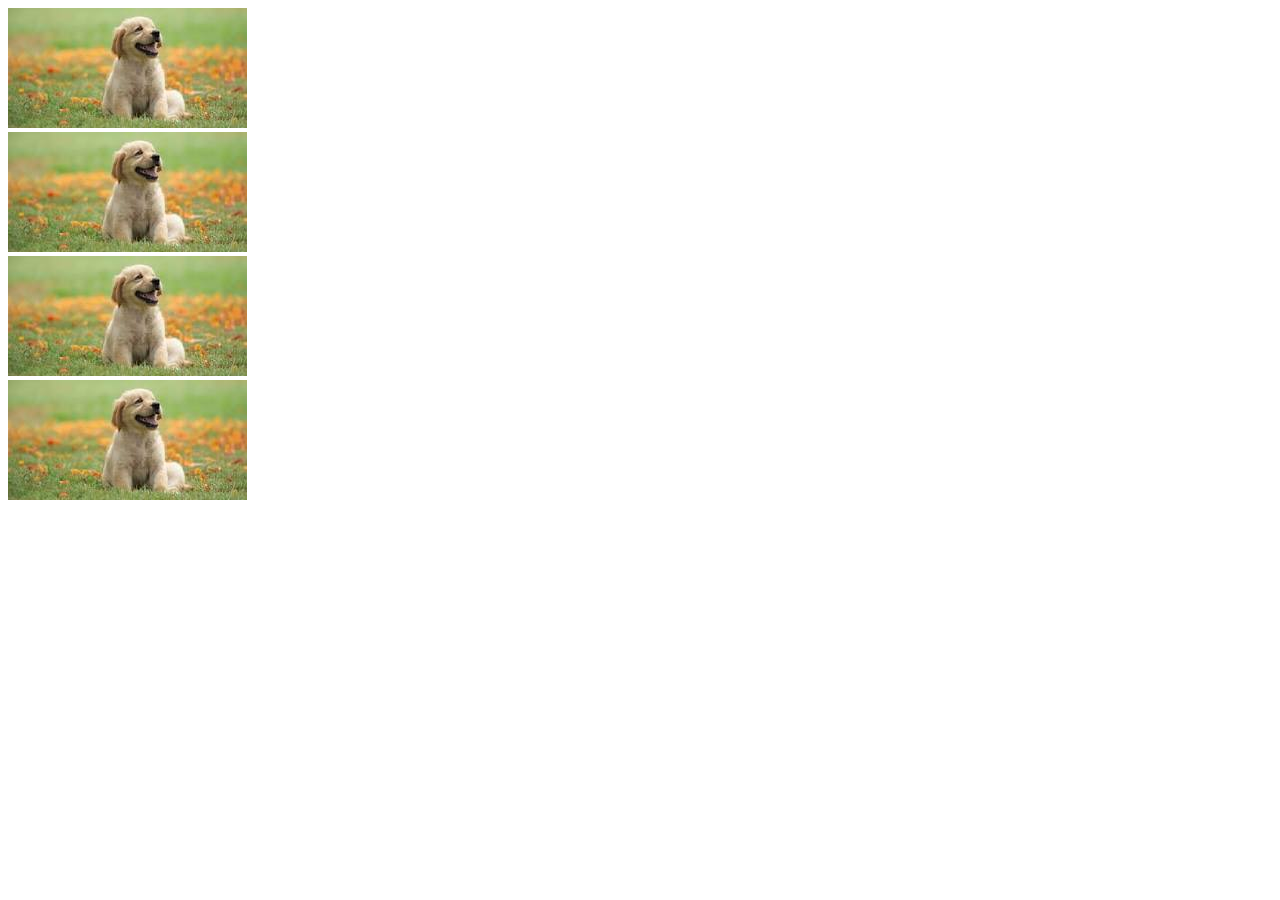
<file: bootstrap/index.html>
<!DOCTYPE html>
<html lang="en">
<head>
    <meta charset="UTF-8">
    <title>Index</title>
    <link rel="stylesheet" href="https://cdn.jsdelivr.net/npm/bootstrap@4.6.2/dist/css/bootstrap.min.css" integrity="sha384-xOolHFLEh07PJGoPkLv1IbcEPTNtaed2xpHsD9ESMhqIYd0nLMwNLD69Npy4HI+N" crossorigin="anonymous">
    <script src="https://cdn.jsdelivr.net/npm/jquery@3.5.1/dist/jquery.slim.min.js" integrity="sha384-DfXdz2htPH0lsSSs5nCTpuj/zy4C+OGpamoFVy38MVBnE+IbbVYUew+OrCXaRkfj" crossorigin="anonymous"></script>
    <script src="https://cdn.jsdelivr.net/npm/bootstrap@4.6.2/dist/js/bootstrap.bundle.min.js" integrity="sha384-Fy6S3B9q64WdZWQUiU+q4/2Lc9npb8tCaSX9FK7E8HnRr0Jz8D6OP9dO5Vg3Q9ct" crossorigin="anonymous"></script>
</head>
<body>
<div class="container-fluid">
    <div class="row text-center">
        <div class="col-xl-3 col-lg-4 col-md-6 col-12">
            <img src="[data-uri]" alt="">
        </div>
        <div class="col-xl-3 col-lg-4 col-md-6 col-12">
            <img src="[data-uri]" alt="">
        </div>
        <div class="col-xl-3 col-lg-4 col-md-6 col-12">
            <img src="[data-uri]" alt="">
        </div>
        <div class="col-xl-3 col-lg-4 col-md-6 col-12">
            <img src="[data-uri]" alt="">
        </div>
    </div>
</div>
</body>
</html>
</file>
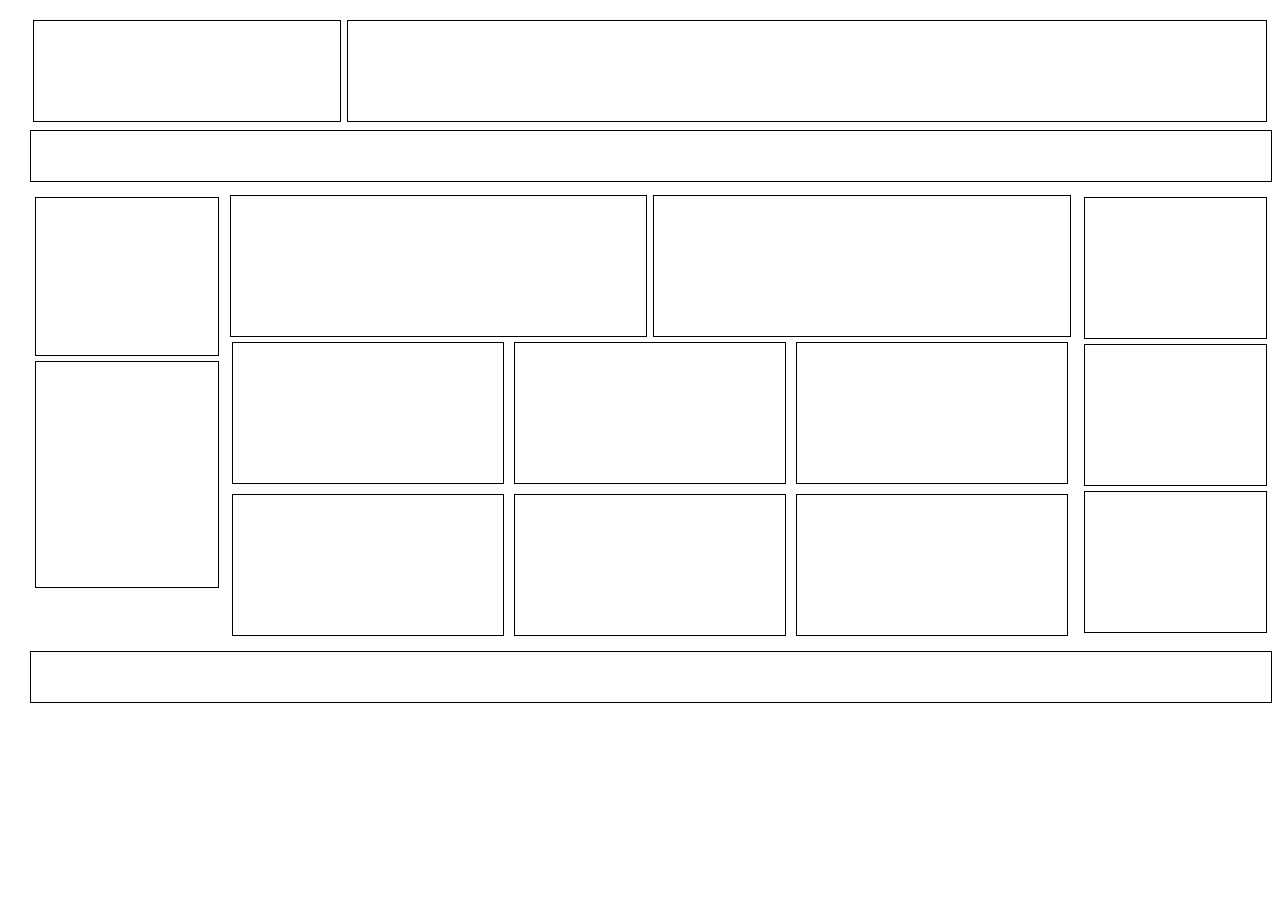
<file: Web_TaoKhung/index.html>
<!DOCTYPE html>
<html lang="en">
<head>
    <meta charset="UTF-8">
    <title>Title</title>
    <link rel="stylesheet" href="style.css">
</head>
<body>
    <div class="header">
        <div class="logo"></div>
        <div class="banner"></div>
    </div>
    <div class="nav-bar"></div>
    <div class="main">
        <div class="main-left">
            <div class="left-top"></div>
            <div class="left-bottom"></div>
        </div>
        <div class="main-mid">
            <div class="ads">
                <div class="ads-hotNews"></div>
                <div class="ads-slide"></div>
            </div>
            <div class="news">
                <div class="item"></div>
                <div class="item"></div>
                <div class="item"></div>
                <div class="item"></div>
                <div class="item"></div>
                <div class="item"></div>

            </div>
        </div>
        <div class="main-right">
            <div class="right-ads"></div>
            <div class="right-ads"></div>
            <div class="right-ads"></div>
        </div>
    </div>

    <div class="footer"></div>
</body>
</html>
</file>
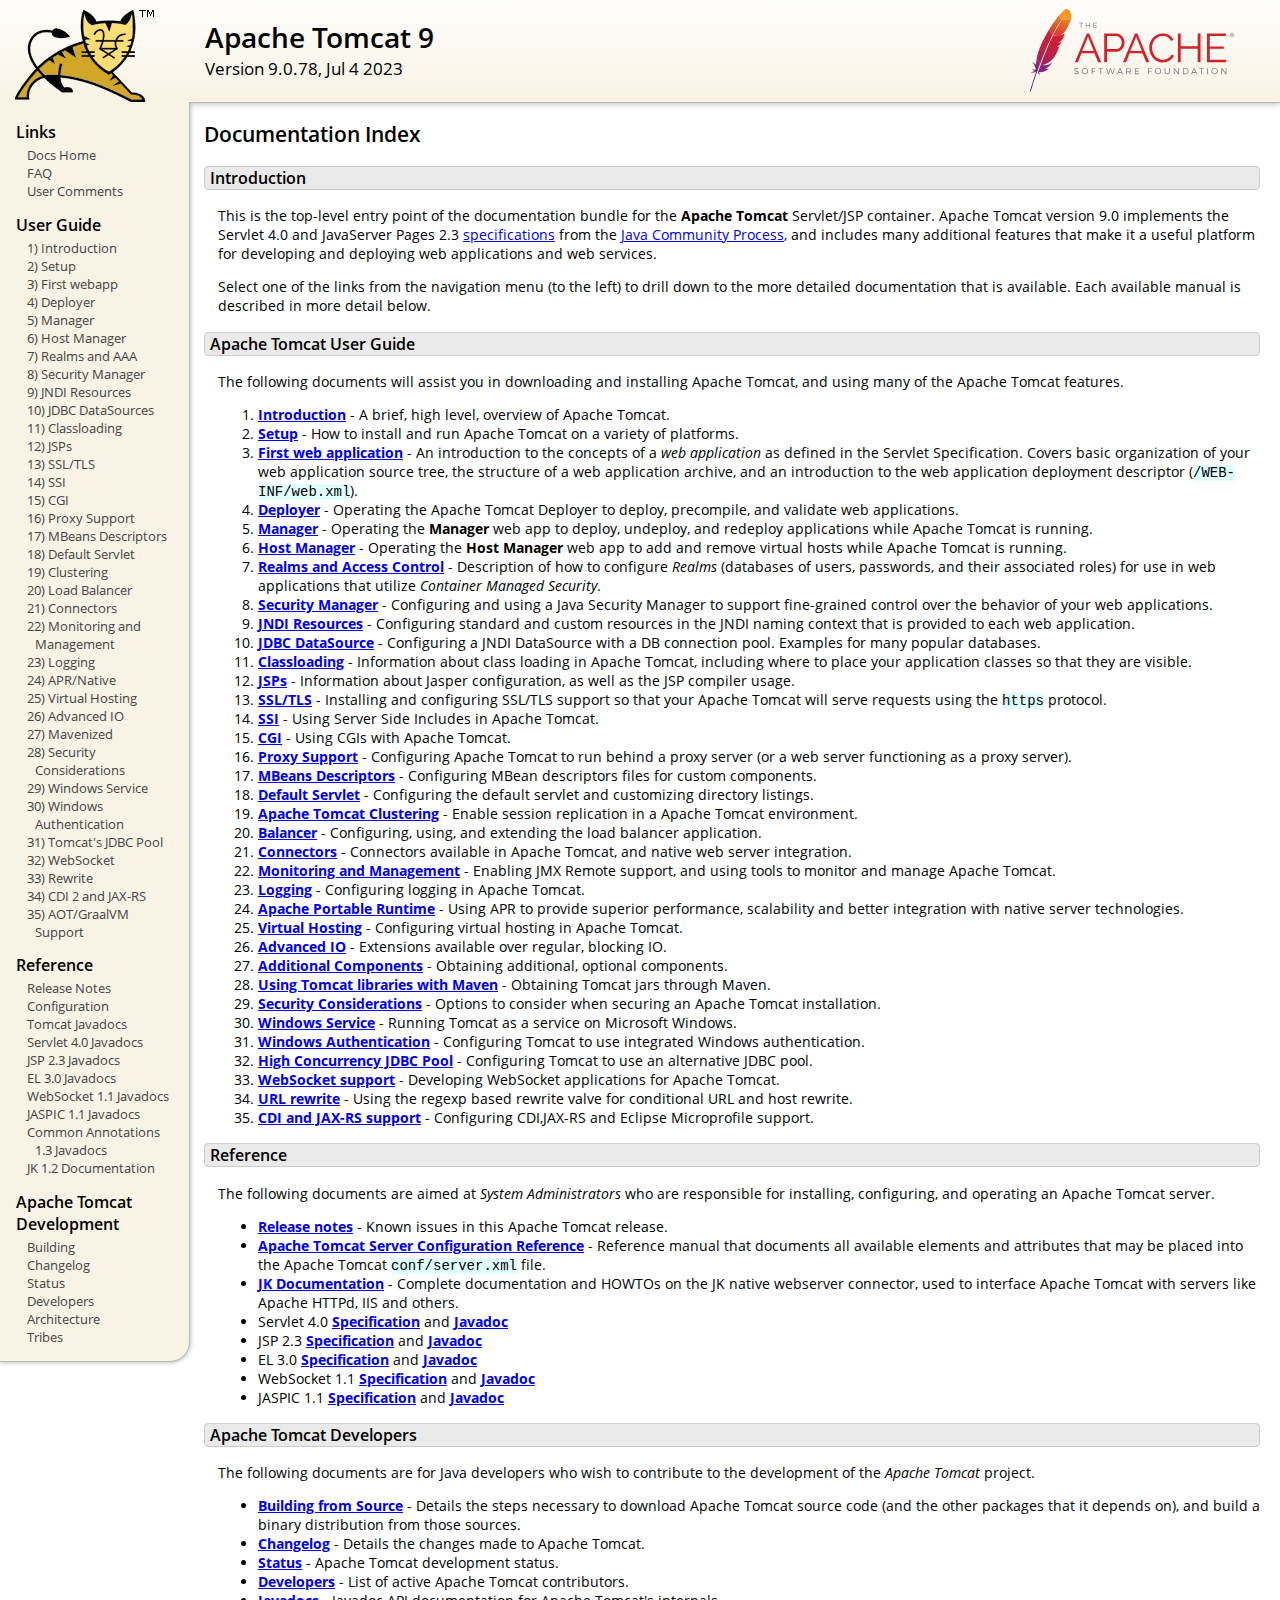
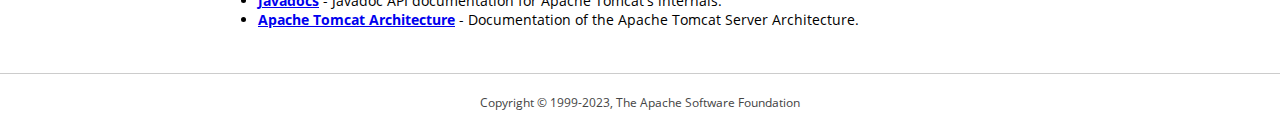
<file: apache-tomcat-9.0.78/webapps/docs/index.html>
<!DOCTYPE html SYSTEM "about:legacy-compat">
<html lang="en"><head><META http-equiv="Content-Type" content="text/html; charset=UTF-8"><link href="./images/docs-stylesheet.css" rel="stylesheet" type="text/css"><title>Apache Tomcat 9 (9.0.78) - Documentation Index</title><meta name="author" content="Craig R. McClanahan"><meta name="author" content="Remy Maucherat"><meta name="author" content="Yoav Shapira"></head><body><div id="wrapper"><header><div id="header"><div><div><div class="logo noPrint"><a href="https://tomcat.apache.org/"><img alt="Tomcat Home" src="./images/tomcat.png"></a></div><div style="height: 1px;"></div><div class="asfLogo noPrint"><a href="https://www.apache.org/" target="_blank"><img src="./images/asf-logo.svg" alt="The Apache Software Foundation" style="width: 266px; height: 83px;"></a></div><h1>Apache Tomcat 9</h1><div class="versionInfo">
            Version 9.0.78,
            <time datetime="2023-07-04">Jul 4 2023</time></div><div style="height: 1px;"></div><div style="clear: left;"></div></div></div></div></header><div id="middle"><div><div id="mainLeft" class="noprint"><div><nav><div><h2>Links</h2><ul><li><a href="index.html">Docs Home</a></li><li><a href="https://cwiki.apache.org/confluence/display/TOMCAT/FAQ">FAQ</a></li><li><a href="#comments_section">User Comments</a></li></ul></div><div><h2>User Guide</h2><ul><li><a href="introduction.html">1) Introduction</a></li><li><a href="setup.html">2) Setup</a></li><li><a href="appdev/index.html">3) First webapp</a></li><li><a href="deployer-howto.html">4) Deployer</a></li><li><a href="manager-howto.html">5) Manager</a></li><li><a href="host-manager-howto.html">6) Host Manager</a></li><li><a href="realm-howto.html">7) Realms and AAA</a></li><li><a href="security-manager-howto.html">8) Security Manager</a></li><li><a href="jndi-resources-howto.html">9) JNDI Resources</a></li><li><a href="jndi-datasource-examples-howto.html">10) JDBC DataSources</a></li><li><a href="class-loader-howto.html">11) Classloading</a></li><li><a href="jasper-howto.html">12) JSPs</a></li><li><a href="ssl-howto.html">13) SSL/TLS</a></li><li><a href="ssi-howto.html">14) SSI</a></li><li><a href="cgi-howto.html">15) CGI</a></li><li><a href="proxy-howto.html">16) Proxy Support</a></li><li><a href="mbeans-descriptors-howto.html">17) MBeans Descriptors</a></li><li><a href="default-servlet.html">18) Default Servlet</a></li><li><a href="cluster-howto.html">19) Clustering</a></li><li><a href="balancer-howto.html">20) Load Balancer</a></li><li><a href="connectors.html">21) Connectors</a></li><li><a href="monitoring.html">22) Monitoring and Management</a></li><li><a href="logging.html">23) Logging</a></li><li><a href="apr.html">24) APR/Native</a></li><li><a href="virtual-hosting-howto.html">25) Virtual Hosting</a></li><li><a href="aio.html">26) Advanced IO</a></li><li><a href="maven-jars.html">27) Mavenized</a></li><li><a href="security-howto.html">28) Security Considerations</a></li><li><a href="windows-service-howto.html">29) Windows Service</a></li><li><a href="windows-auth-howto.html">30) Windows Authentication</a></li><li><a href="jdbc-pool.html">31) Tomcat's JDBC Pool</a></li><li><a href="web-socket-howto.html">32) WebSocket</a></li><li><a href="rewrite.html">33) Rewrite</a></li><li><a href="cdi.html">34) CDI 2 and JAX-RS</a></li><li><a href="graal.html">35) AOT/GraalVM Support</a></li></ul></div><div><h2>Reference</h2><ul><li><a href="RELEASE-NOTES.txt">Release Notes</a></li><li><a href="config/index.html">Configuration</a></li><li><a href="api/index.html">Tomcat Javadocs</a></li><li><a href="servletapi/index.html">Servlet 4.0 Javadocs</a></li><li><a href="jspapi/index.html">JSP 2.3 Javadocs</a></li><li><a href="elapi/index.html">EL 3.0 Javadocs</a></li><li><a href="websocketapi/index.html">WebSocket 1.1 Javadocs</a></li><li><a href="jaspicapi/index.html">JASPIC 1.1 Javadocs</a></li><li><a href="annotationapi/index.html">Common Annotations 1.3 Javadocs</a></li><li><a href="https://tomcat.apache.org/connectors-doc/">JK 1.2 Documentation</a></li></ul></div><div><h2>Apache Tomcat Development</h2><ul><li><a href="building.html">Building</a></li><li><a href="changelog.html">Changelog</a></li><li><a href="https://cwiki.apache.org/confluence/display/TOMCAT/Tomcat+Versions">Status</a></li><li><a href="developers.html">Developers</a></li><li><a href="architecture/index.html">Architecture</a></li><li><a href="tribes/introduction.html">Tribes</a></li></ul></div></nav></div></div><div id="mainRight"><div id="content"><h2>Documentation Index</h2><h3 id="Introduction">Introduction</h3><div class="text">

<p>This is the top-level entry point of the documentation bundle for the
<strong>Apache Tomcat</strong> Servlet/JSP container.  Apache Tomcat version
9.0 implements the Servlet 4.0 and JavaServer Pages 2.3
<a href="https://cwiki.apache.org/confluence/display/TOMCAT/Specifications">specifications</a> from the
<a href="https://www.jcp.org">Java Community Process</a>, and includes many
additional features that make it a useful platform for developing and deploying
web applications and web services.</p>

<p>Select one of the links from the navigation menu (to the left) to drill
down to the more detailed documentation that is available.  Each available
manual is described in more detail below.</p>

</div><h3 id="Apache_Tomcat_User_Guide">Apache Tomcat User Guide</h3><div class="text">

<p>The following documents will assist you in downloading and installing
Apache Tomcat, and using many of the Apache Tomcat features.</p>

<ol>
<li><a href="introduction.html"><strong>Introduction</strong></a> - A
    brief, high level, overview of Apache Tomcat.</li>
<li><a href="setup.html"><strong>Setup</strong></a> - How to install and run
    Apache Tomcat on a variety of platforms.</li>
<li><a href="appdev/index.html"><strong>First web application</strong></a>
    - An introduction to the concepts of a <em>web application</em> as defined
    in the Servlet Specification.  Covers basic organization of your web application
    source tree, the structure of a web application archive, and an
    introduction to the web application deployment descriptor
    (<code>/WEB-INF/web.xml</code>).</li>
<li><a href="deployer-howto.html"><strong>Deployer</strong></a> -
    Operating the Apache Tomcat Deployer to deploy, precompile, and validate web
    applications.</li>
<li><a href="manager-howto.html"><strong>Manager</strong></a> -
    Operating the <strong>Manager</strong> web app to deploy, undeploy, and
    redeploy applications while Apache Tomcat is running.</li>
<li><a href="host-manager-howto.html"><strong>Host Manager</strong></a> -
    Operating the <strong>Host Manager</strong> web app to add and remove
    virtual hosts while Apache Tomcat is running.</li>
<li><a href="realm-howto.html"><strong>Realms and Access Control</strong></a>
    - Description of how to configure <em>Realms</em> (databases of users,
    passwords, and their associated roles) for use in web applications that
    utilize <em>Container Managed Security</em>.</li>
<li><a href="security-manager-howto.html"><strong>Security Manager</strong></a>
    - Configuring and using a Java Security Manager to
    support fine-grained control over the behavior of your web applications.
    </li>
<li><a href="jndi-resources-howto.html"><strong>JNDI Resources</strong></a>
    - Configuring standard and custom resources in the JNDI naming context
    that is provided to each web application.</li>
<li><a href="jndi-datasource-examples-howto.html">
    <strong>JDBC DataSource</strong></a>
    - Configuring a JNDI DataSource with a DB connection pool.
    Examples for many popular databases.</li>
<li><a href="class-loader-howto.html"><strong>Classloading</strong></a>
    - Information about class loading in Apache Tomcat, including where to place
    your application classes so that they are visible.</li>
<li><a href="jasper-howto.html"><strong>JSPs</strong></a>
    - Information about Jasper configuration, as well as the JSP compiler
    usage.</li>
<li><a href="ssl-howto.html"><strong>SSL/TLS</strong></a> -
    Installing and configuring SSL/TLS support so that your Apache Tomcat will
    serve requests using the <code>https</code> protocol.</li>
<li><a href="ssi-howto.html"><strong>SSI</strong></a> -
    Using Server Side Includes in Apache Tomcat.</li>
<li><a href="cgi-howto.html"><strong>CGI</strong></a> -
    Using CGIs with Apache Tomcat.</li>
<li><a href="proxy-howto.html"><strong>Proxy Support</strong></a> -
    Configuring Apache Tomcat to run behind a proxy server (or a web server
    functioning as a proxy server).</li>
<li><a href="mbeans-descriptors-howto.html"><strong>MBeans Descriptors</strong></a> -
    Configuring MBean descriptors files for custom components.</li>
<li><a href="default-servlet.html"><strong>Default Servlet</strong></a> -
    Configuring the default servlet and customizing directory listings.</li>
<li><a href="cluster-howto.html"><strong>Apache Tomcat Clustering</strong></a> -
    Enable session replication in a Apache Tomcat environment.</li>
<li><a href="balancer-howto.html"><strong>Balancer</strong></a> -
    Configuring, using, and extending the load balancer application.</li>
<li><a href="connectors.html"><strong>Connectors</strong></a> -
    Connectors available in Apache Tomcat, and native web server integration.</li>
<li><a href="monitoring.html"><strong>Monitoring and Management</strong></a> -
    Enabling JMX Remote support, and using tools to monitor and manage Apache Tomcat.</li>
<li><a href="logging.html"><strong>Logging</strong></a> -
    Configuring logging in Apache Tomcat.</li>
<li><a href="apr.html"><strong>Apache Portable Runtime</strong></a> -
    Using APR to provide superior performance, scalability and better
    integration with native server technologies.</li>
<li><a href="virtual-hosting-howto.html"><strong>Virtual Hosting</strong></a> -
    Configuring virtual hosting in Apache Tomcat.</li>
<li><a href="aio.html"><strong>Advanced IO</strong></a> -
    Extensions available over regular, blocking IO.</li>
<li><a href="extras.html"><strong>Additional Components</strong></a> -
    Obtaining additional, optional components.</li>
<li><a href="maven-jars.html"><strong>Using Tomcat libraries with Maven</strong></a> -
    Obtaining Tomcat jars through Maven.</li>
<li><a href="security-howto.html"><strong>Security Considerations</strong></a> -
    Options to consider when securing an Apache Tomcat installation.</li>
<li><a href="windows-service-howto.html"><strong>Windows Service</strong></a> -
    Running Tomcat as a service on Microsoft Windows.</li>
<li><a href="windows-auth-howto.html"><strong>Windows Authentication</strong></a> -
    Configuring Tomcat to use integrated Windows authentication.</li>
<li><a href="jdbc-pool.html"><strong>High Concurrency JDBC Pool</strong></a> -
    Configuring Tomcat to use an alternative JDBC pool.</li>
<li><a href="web-socket-howto.html"><strong>WebSocket support</strong></a> -
    Developing WebSocket applications for Apache Tomcat.</li>
<li><a href="rewrite.html"><strong>URL rewrite</strong></a> -
    Using the regexp based rewrite valve for conditional URL and host rewrite.</li>
<li><a href="cdi.html"><strong>CDI and JAX-RS support</strong></a> -
    Configuring CDI,JAX-RS and Eclipse Microprofile support.</li>
</ol>

</div><h3 id="Reference">Reference</h3><div class="text">

<p>The following documents are aimed at <em>System Administrators</em> who
are responsible for installing, configuring, and operating an Apache Tomcat server.
</p>
<ul>
<li><a href="RELEASE-NOTES.txt"><strong>Release notes</strong></a>
    - Known issues in this Apache Tomcat release.
    </li>
<li><a href="config/index.html"><strong>Apache Tomcat Server Configuration Reference</strong></a>
    - Reference manual that documents all available elements and attributes
      that may be placed into the Apache Tomcat <code>conf/server.xml</code> file.
    </li>
<li><a href="https://tomcat.apache.org/connectors-doc/index.html"><strong>JK Documentation</strong></a>
    - Complete documentation and HOWTOs on the JK native webserver connector,
      used to interface Apache Tomcat with servers like Apache HTTPd, IIS
      and others.</li>
<li>Servlet 4.0
    <a href="https://jcp.org/aboutJava/communityprocess/final/jsr369/index.html">
    <strong>Specification</strong></a> and
    <a href="https://javaee.github.io/javaee-spec/javadocs/javax/servlet/package-summary.html">
    <strong>Javadoc</strong></a>
    </li>
<li>JSP 2.3
    <a href="https://jcp.org/aboutJava/communityprocess/mrel/jsr245/index2.html">
    <strong>Specification</strong></a> and
    <a href="http://docs.oracle.com/javaee/7/api/javax/servlet/jsp/package-summary.html">
    <strong>Javadoc</strong></a>
    </li>
<li>EL 3.0
    <a href="https://jcp.org/aboutJava/communityprocess/final/jsr341/index.html">
    <strong>Specification</strong></a> and
    <a href="http://docs.oracle.com/javaee/7/api/javax/el/package-summary.html">
    <strong>Javadoc</strong></a>
    </li>
<li>WebSocket 1.1
    <a href="https://jcp.org/aboutJava/communityprocess/mrel/jsr356/index.html">
    <strong>Specification</strong></a> and
    <a href="http://docs.oracle.com/javaee/7/api/javax/websocket/package-summary.html">
    <strong>Javadoc</strong></a>
    </li>
<li>JASPIC 1.1
    <a href="https://jcp.org/aboutJava/communityprocess/mrel/jsr196/index.html">
    <strong>Specification</strong></a> and
    <a href="http://docs.oracle.com/javaee/7/api/javax/security/auth/message/package-summary.html">
    <strong>Javadoc</strong></a>
    </li>
</ul>

</div><h3 id="Apache_Tomcat_Developers">Apache Tomcat Developers</h3><div class="text">

<p>The following documents are for Java developers who wish to contribute to
the development of the <em>Apache Tomcat</em> project.</p>
<ul>
<li><a href="building.html"><strong>Building from Source</strong></a> -
    Details the steps necessary to download Apache Tomcat source code (and the
    other packages that it depends on), and build a binary distribution from
    those sources.
    </li>
<li><a href="changelog.html"><strong>Changelog</strong></a> - Details the
    changes made to Apache Tomcat.
    </li>
<li><a href="https://wiki.apache.org/tomcat/TomcatVersions"><strong>Status</strong></a> -
    Apache Tomcat development status.
    </li>
<li><a href="developers.html"><strong>Developers</strong></a> - List of active
    Apache Tomcat contributors.
    </li>
<li><a href="api/index.html"><strong>Javadocs</strong></a>
    - Javadoc API documentation for Apache Tomcat's internals.</li>
<li><a href="architecture/index.html"><strong>Apache Tomcat Architecture</strong></a>
    - Documentation of the Apache Tomcat Server Architecture.</li>
</ul>

</div></div></div></div></div><footer><div id="footer">
    Copyright &copy; 1999-2023, The Apache Software Foundation
    </div></footer></div></body></html>
</file>
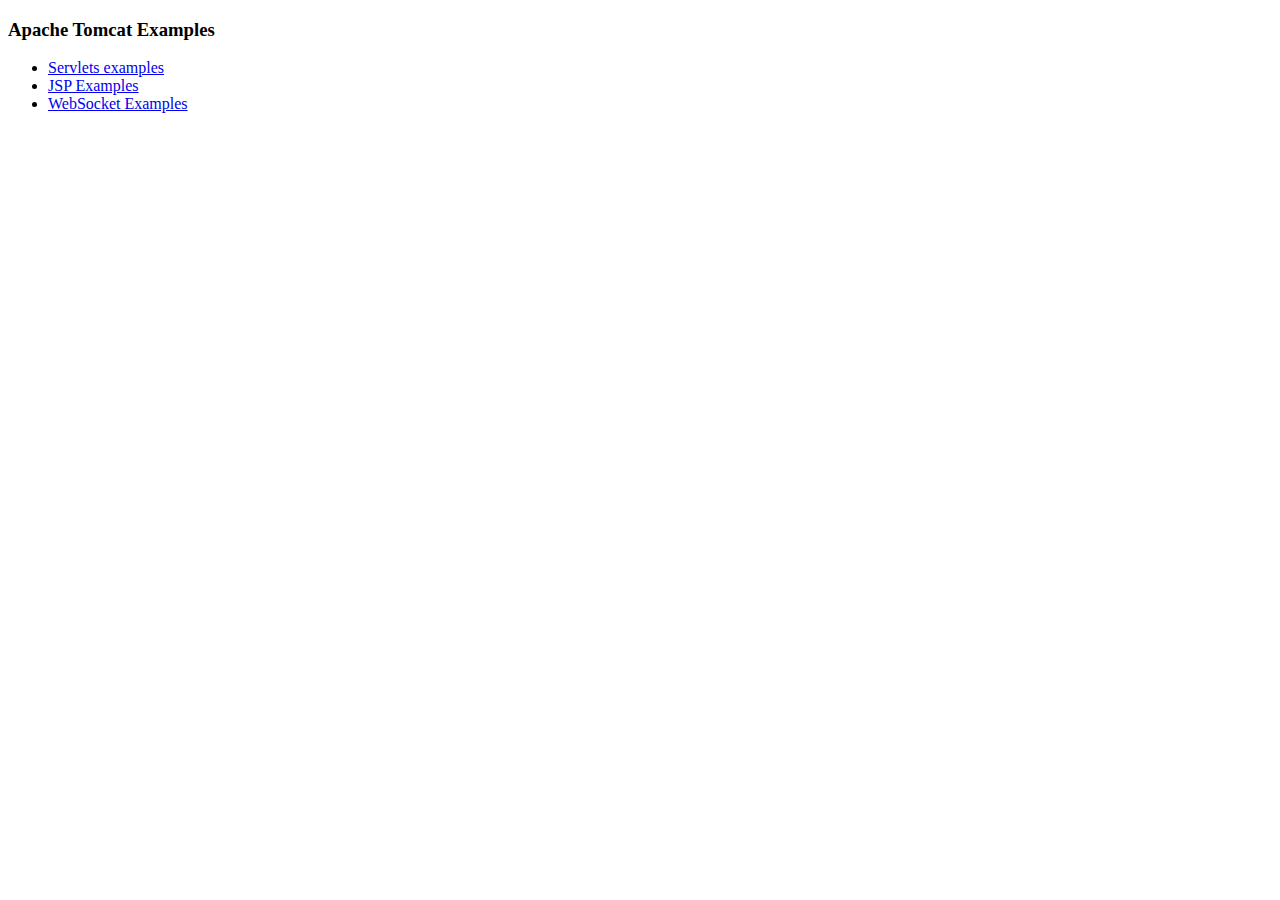
<file: apache-tomcat-9.0.78/webapps/examples/index.html>
<!--
  Licensed to the Apache Software Foundation (ASF) under one or more
  contributor license agreements.  See the NOTICE file distributed with
  this work for additional information regarding copyright ownership.
  The ASF licenses this file to You under the Apache License, Version 2.0
  (the "License"); you may not use this file except in compliance with
  the License.  You may obtain a copy of the License at

      http://www.apache.org/licenses/LICENSE-2.0

  Unless required by applicable law or agreed to in writing, software
  distributed under the License is distributed on an "AS IS" BASIS,
  WITHOUT WARRANTIES OR CONDITIONS OF ANY KIND, either express or implied.
  See the License for the specific language governing permissions and
  limitations under the License.
-->
<!DOCTYPE HTML><html lang="en"><head>
<meta charset="UTF-8">
<title>Apache Tomcat Examples</title>
</head>
<body>
<p>
<h3>Apache Tomcat Examples</H3>
<p></p>
<ul>
<li><a href="servlets">Servlets examples</a></li>
<li><a href="jsp">JSP Examples</a></li>
<li><a href="websocket/index.xhtml">WebSocket Examples</a></li>
</ul>
</body></html>
</file>
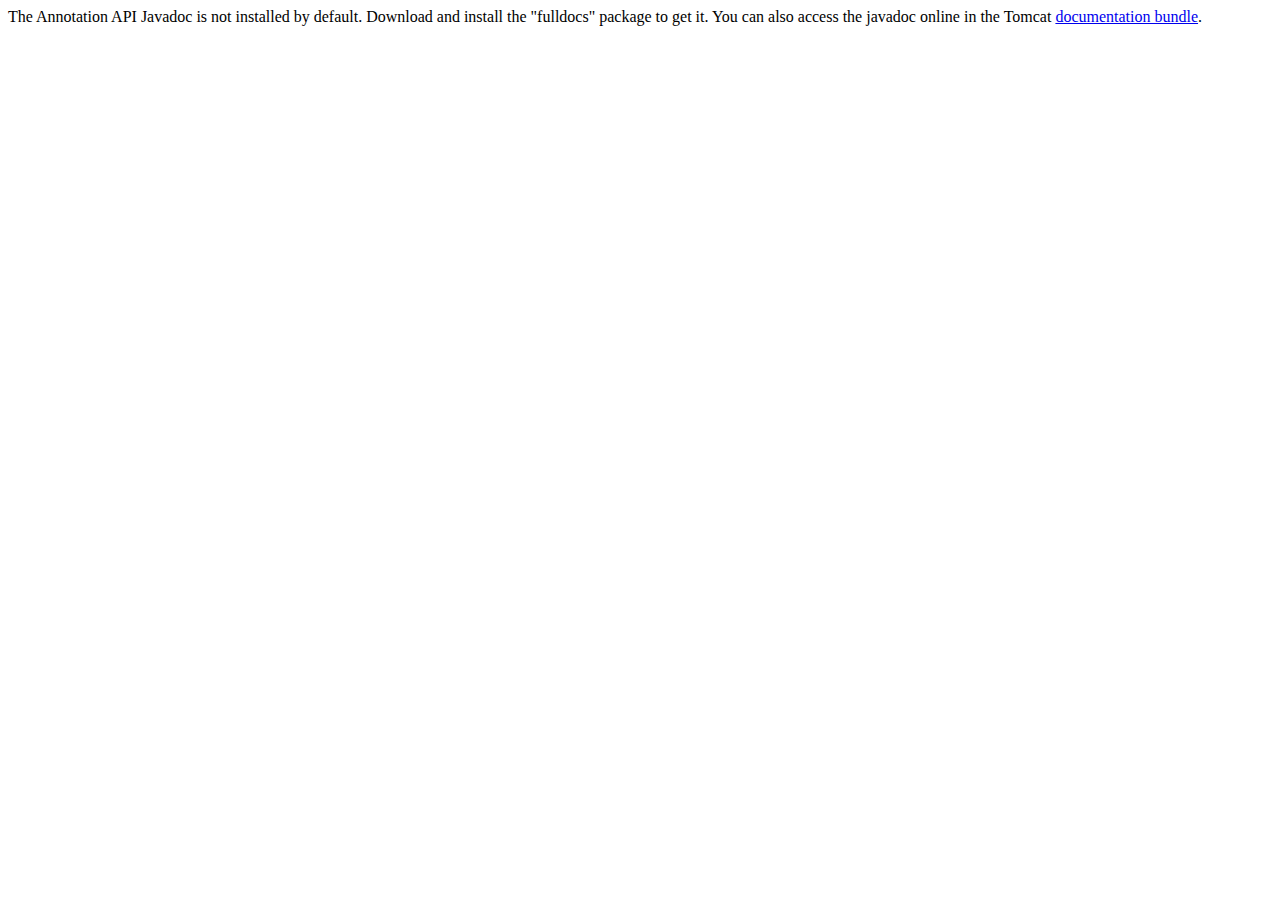
<file: apache-tomcat-9.0.78/webapps/docs/annotationapi/index.html>
<!--
  Licensed to the Apache Software Foundation (ASF) under one or more
  contributor license agreements.  See the NOTICE file distributed with
  this work for additional information regarding copyright ownership.
  The ASF licenses this file to You under the Apache License, Version 2.0
  (the "License"); you may not use this file except in compliance with
  the License.  You may obtain a copy of the License at

      http://www.apache.org/licenses/LICENSE-2.0

  Unless required by applicable law or agreed to in writing, software
  distributed under the License is distributed on an "AS IS" BASIS,
  WITHOUT WARRANTIES OR CONDITIONS OF ANY KIND, either express or implied.
  See the License for the specific language governing permissions and
  limitations under the License.
-->
<!DOCTYPE html>
<html>
<head>
    <meta charset="UTF-8" />
    <title>API docs</title>
</head>

<body>

The Annotation API Javadoc is not installed by default. Download and install
the "fulldocs" package to get it.

You can also access the javadoc online in the Tomcat
<a href="https://tomcat.apache.org/tomcat-9.0-doc/">
    documentation bundle</a>.

</body>
</html>
</file>
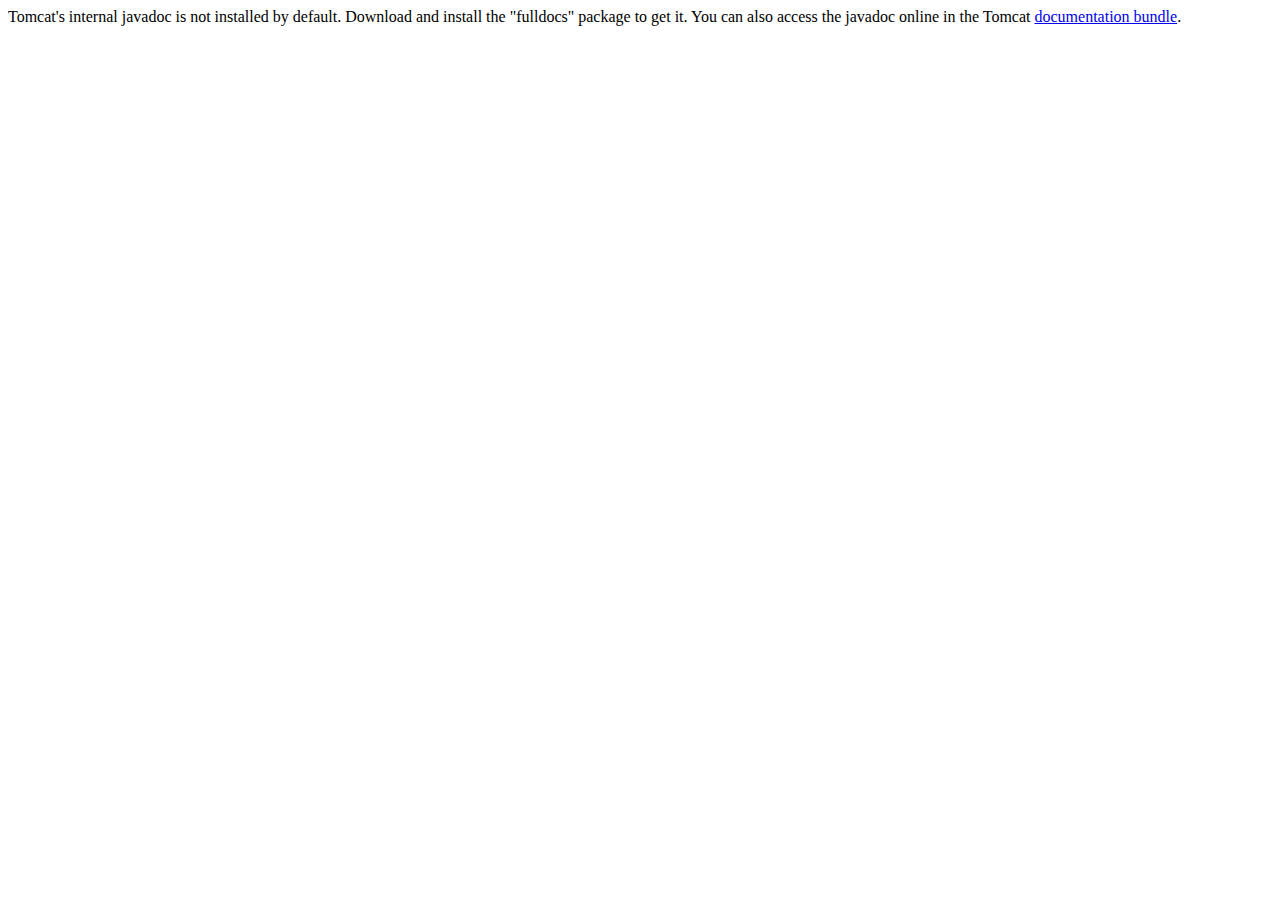
<file: apache-tomcat-9.0.78/webapps/docs/api/index.html>
<!--
  Licensed to the Apache Software Foundation (ASF) under one or more
  contributor license agreements.  See the NOTICE file distributed with
  this work for additional information regarding copyright ownership.
  The ASF licenses this file to You under the Apache License, Version 2.0
  (the "License"); you may not use this file except in compliance with
  the License.  You may obtain a copy of the License at

      http://www.apache.org/licenses/LICENSE-2.0

  Unless required by applicable law or agreed to in writing, software
  distributed under the License is distributed on an "AS IS" BASIS,
  WITHOUT WARRANTIES OR CONDITIONS OF ANY KIND, either express or implied.
  See the License for the specific language governing permissions and
  limitations under the License.
-->
<!DOCTYPE html>
<html>
    <head>
    <meta charset="UTF-8" />
    <title>API docs</title>
</head>

<body>

Tomcat's internal javadoc is not installed by default. Download and install
the "fulldocs" package to get it.

You can also access the javadoc online in the Tomcat
<a href="https://tomcat.apache.org/tomcat-9.0-doc/">
documentation bundle</a>.

</body>
</html>
</file>
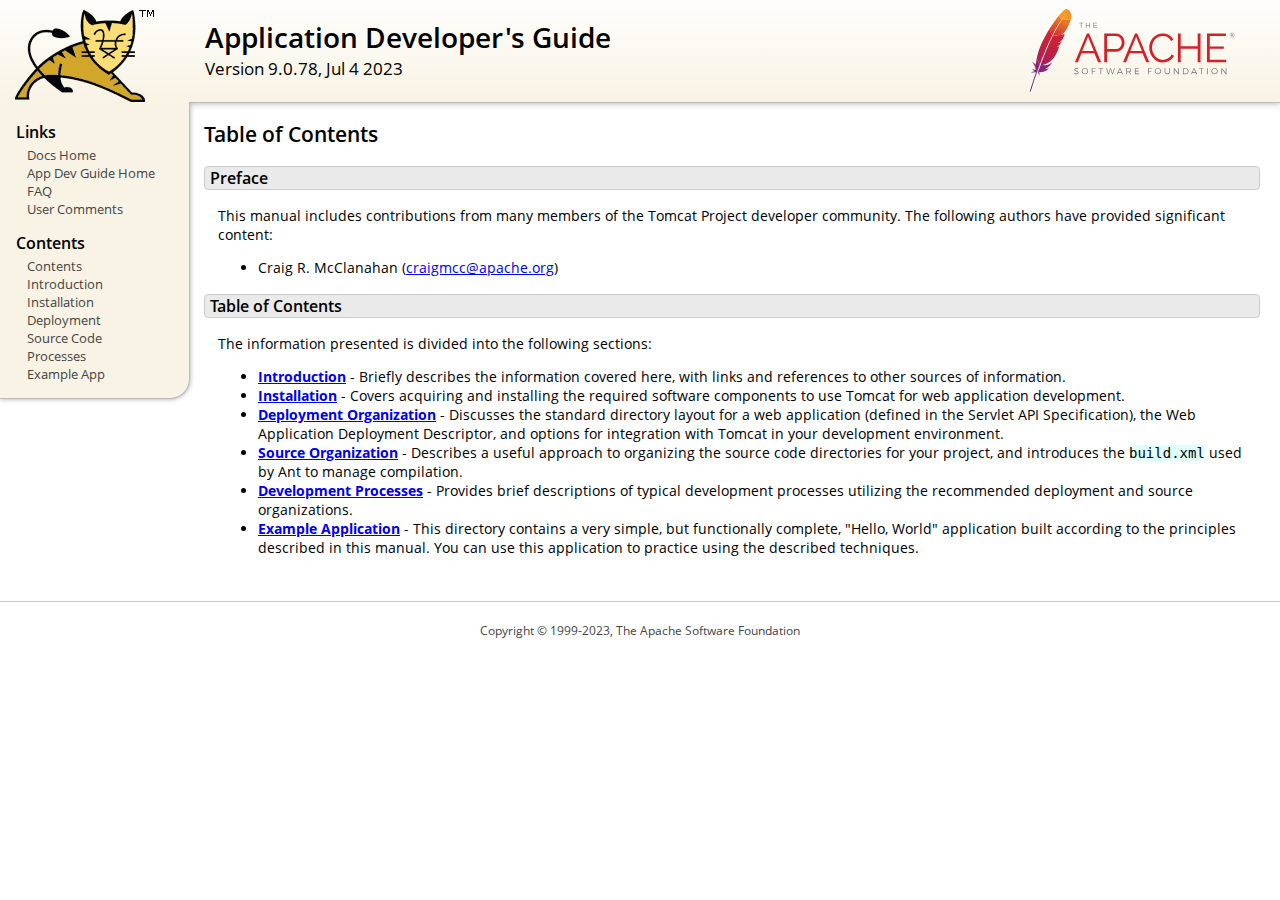
<file: apache-tomcat-9.0.78/webapps/docs/appdev/index.html>
<!DOCTYPE html SYSTEM "about:legacy-compat">
<html lang="en"><head><META http-equiv="Content-Type" content="text/html; charset=UTF-8"><link href="../images/docs-stylesheet.css" rel="stylesheet" type="text/css"><title>Application Developer's Guide (9.0.78) - Table of Contents</title><meta name="author" content="Craig R. McClanahan"></head><body><div id="wrapper"><header><div id="header"><div><div><div class="logo noPrint"><a href="https://tomcat.apache.org/"><img alt="Tomcat Home" src="../images/tomcat.png"></a></div><div style="height: 1px;"></div><div class="asfLogo noPrint"><a href="https://www.apache.org/" target="_blank"><img src="../images/asf-logo.svg" alt="The Apache Software Foundation" style="width: 266px; height: 83px;"></a></div><h1>Application Developer's Guide</h1><div class="versionInfo">
            Version 9.0.78,
            <time datetime="2023-07-04">Jul 4 2023</time></div><div style="height: 1px;"></div><div style="clear: left;"></div></div></div></div></header><div id="middle"><div><div id="mainLeft" class="noprint"><div><nav><div><h2>Links</h2><ul><li><a href="../index.html">Docs Home</a></li><li><a href="index.html">App Dev Guide Home</a></li><li><a href="https://cwiki.apache.org/confluence/display/TOMCAT/FAQ">FAQ</a></li><li><a href="#comments_section">User Comments</a></li></ul></div><div><h2>Contents</h2><ul><li><a href="index.html">Contents</a></li><li><a href="introduction.html">Introduction</a></li><li><a href="installation.html">Installation</a></li><li><a href="deployment.html">Deployment</a></li><li><a href="source.html">Source Code</a></li><li><a href="processes.html">Processes</a></li><li><a href="sample/">Example App</a></li></ul></div></nav></div></div><div id="mainRight"><div id="content"><h2>Table of Contents</h2><h3 id="Preface">Preface</h3><div class="text">

<p>This manual includes contributions from many members of the Tomcat Project
developer community.  The following authors have provided significant content:
</p>
<ul>
<li>Craig R. McClanahan
    (<a href="mailto:craigmcc@apache.org">craigmcc@apache.org</a>)</li>
</ul>

</div><h3 id="Table_of_Contents">Table of Contents</h3><div class="text">

<p>The information presented is divided into the following sections:</p>
<ul>
<li><a href="introduction.html"><strong>Introduction</strong></a> -
    Briefly describes the information covered here, with
    links and references to other sources of information.</li>
<li><a href="installation.html"><strong>Installation</strong></a> -
    Covers acquiring and installing the required software
    components to use Tomcat for web application development.</li>
<li><a href="deployment.html"><strong>Deployment Organization</strong></a> -
    Discusses the standard directory layout for a web application
    (defined in the Servlet API Specification), the Web Application
    Deployment Descriptor, and options for integration with Tomcat
    in your development environment.</li>
<li><a href="source.html"><strong>Source Organization</strong></a> -
    Describes a useful approach to organizing the source code
    directories for your project, and introduces the
    <code>build.xml</code> used by Ant to manage compilation.</li>
<li><a href="processes.html"><strong>Development Processes</strong></a> -
    Provides brief descriptions of typical development processes
    utilizing the recommended deployment and source organizations.</li>
<li><a href="sample/" target="_blank"><strong>Example Application</strong></a> -
    This directory contains a very simple, but functionally complete,
    "Hello, World" application built according to the principles
    described in this manual.  You can use this application to
    practice using the described techniques.</li>
</ul>

</div></div></div></div></div><footer><div id="footer">
    Copyright &copy; 1999-2023, The Apache Software Foundation
    </div></footer></div></body></html>
</file>
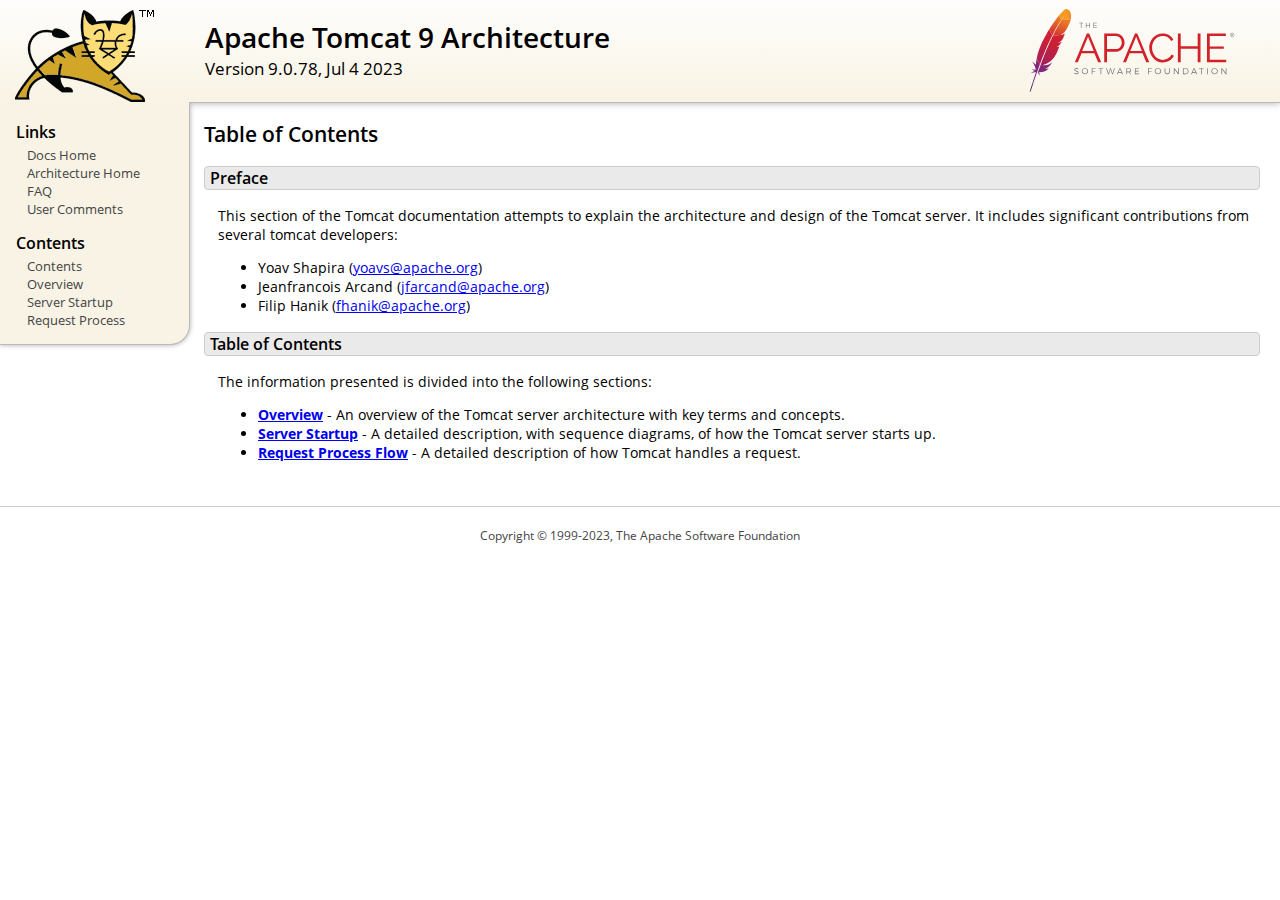
<file: apache-tomcat-9.0.78/webapps/docs/architecture/index.html>
<!DOCTYPE html SYSTEM "about:legacy-compat">
<html lang="en"><head><META http-equiv="Content-Type" content="text/html; charset=UTF-8"><link href="../images/docs-stylesheet.css" rel="stylesheet" type="text/css"><title>Apache Tomcat 9 Architecture (9.0.78) - Table of Contents</title><meta name="author" content="Yoav Shapira"></head><body><div id="wrapper"><header><div id="header"><div><div><div class="logo noPrint"><a href="https://tomcat.apache.org/"><img alt="Tomcat Home" src="../images/tomcat.png"></a></div><div style="height: 1px;"></div><div class="asfLogo noPrint"><a href="https://www.apache.org/" target="_blank"><img src="../images/asf-logo.svg" alt="The Apache Software Foundation" style="width: 266px; height: 83px;"></a></div><h1>Apache Tomcat 9 Architecture</h1><div class="versionInfo">
            Version 9.0.78,
            <time datetime="2023-07-04">Jul 4 2023</time></div><div style="height: 1px;"></div><div style="clear: left;"></div></div></div></div></header><div id="middle"><div><div id="mainLeft" class="noprint"><div><nav><div><h2>Links</h2><ul><li><a href="../index.html">Docs Home</a></li><li><a href="index.html">Architecture Home</a></li><li><a href="https://cwiki.apache.org/confluence/display/TOMCAT/FAQ">FAQ</a></li><li><a href="#comments_section">User Comments</a></li></ul></div><div><h2>Contents</h2><ul><li><a href="index.html">Contents</a></li><li><a href="overview.html">Overview</a></li><li><a href="startup.html">Server Startup</a></li><li><a href="requestProcess.html">Request Process</a></li></ul></div></nav></div></div><div id="mainRight"><div id="content"><h2>Table of Contents</h2><h3 id="Preface">Preface</h3><div class="text">

<p>This section of the Tomcat documentation attempts to explain
the architecture and design of the Tomcat server.  It includes significant
contributions from several tomcat developers:
</p>
<ul>
<li>Yoav Shapira
    (<a href="mailto:yoavs@apache.org">yoavs@apache.org</a>)</li>
<li>Jeanfrancois Arcand
    (<a href="mailto:jfarcand@apache.org">jfarcand@apache.org</a>)</li>
<li>Filip Hanik
    (<a href="mailto:fhanik@apache.org">fhanik@apache.org</a>)</li>
</ul>

</div><h3 id="Table_of_Contents">Table of Contents</h3><div class="text">

<p>The information presented is divided into the following sections:</p>
<ul>
<li><a href="overview.html"><strong>Overview</strong></a> -
    An overview of the Tomcat server architecture with key terms
    and concepts.</li>
<li><a href="startup.html"><strong>Server Startup</strong></a> -
    A detailed description, with sequence diagrams, of how the Tomcat
    server starts up.</li>
<li><a href="requestProcess.html"><strong>Request Process Flow</strong></a> -
    A detailed description of how Tomcat handles a request.</li>
</ul>

</div></div></div></div></div><footer><div id="footer">
    Copyright &copy; 1999-2023, The Apache Software Foundation
    </div></footer></div></body></html>
</file>
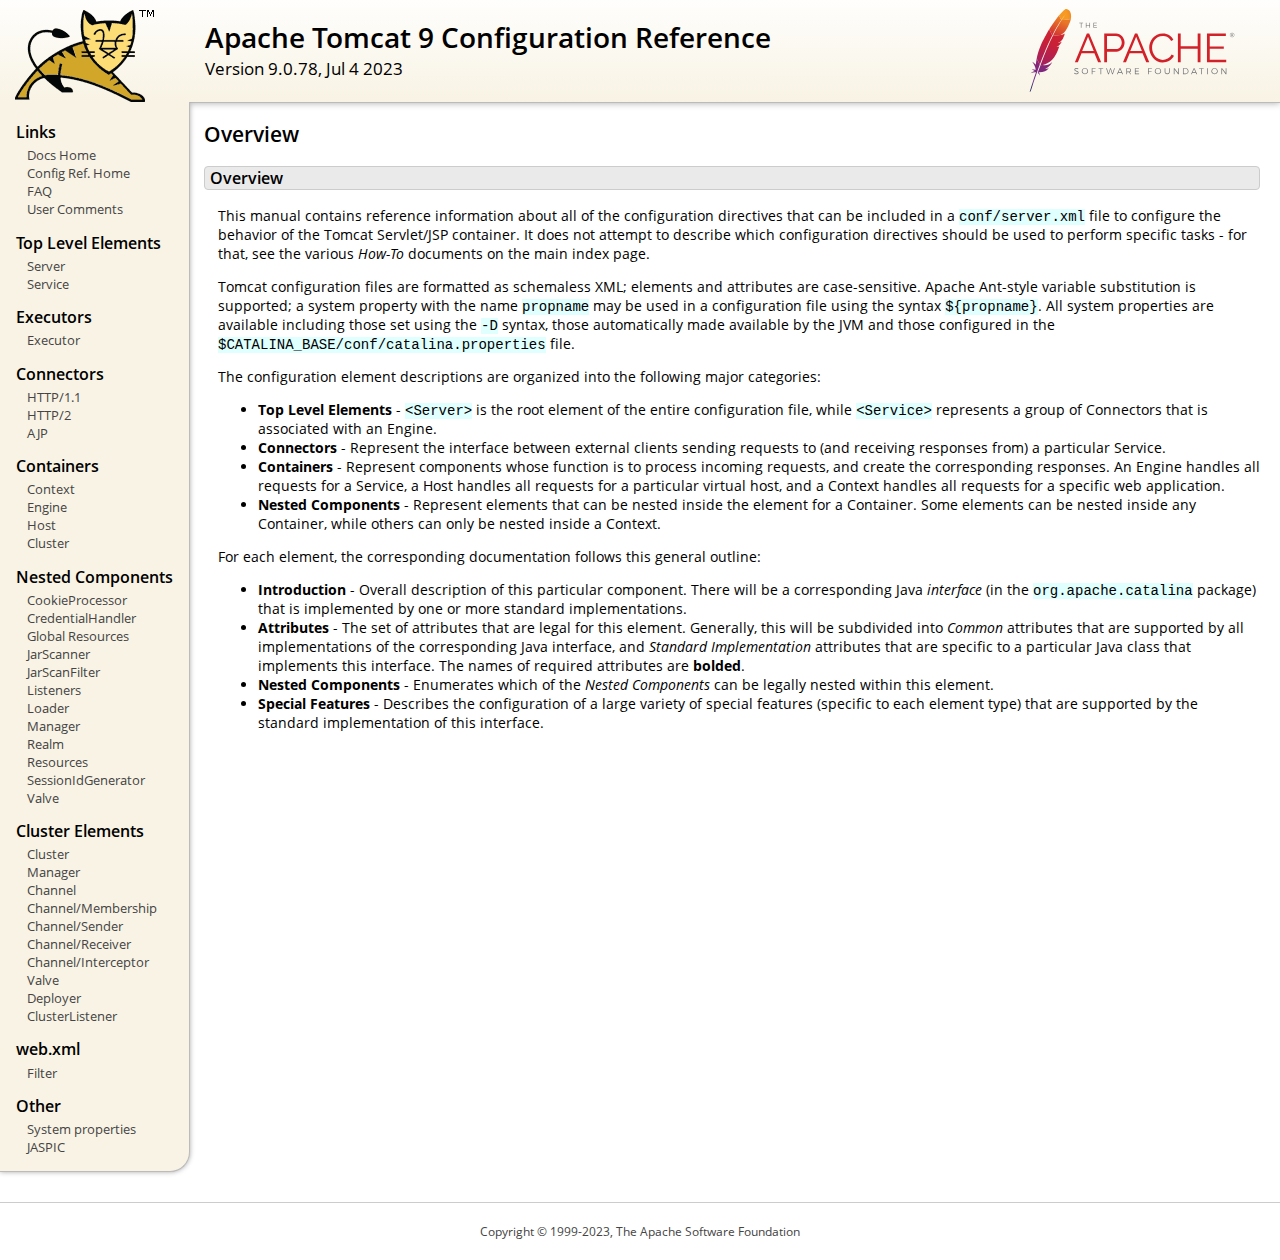
<file: apache-tomcat-9.0.78/webapps/docs/config/index.html>
<!DOCTYPE html SYSTEM "about:legacy-compat">
<html lang="en"><head><META http-equiv="Content-Type" content="text/html; charset=UTF-8"><link href="../images/docs-stylesheet.css" rel="stylesheet" type="text/css"><title>Apache Tomcat 9 Configuration Reference (9.0.78) - Overview</title><meta name="author" content="Craig R. McClanahan"></head><body><div id="wrapper"><header><div id="header"><div><div><div class="logo noPrint"><a href="https://tomcat.apache.org/"><img alt="Tomcat Home" src="../images/tomcat.png"></a></div><div style="height: 1px;"></div><div class="asfLogo noPrint"><a href="https://www.apache.org/" target="_blank"><img src="../images/asf-logo.svg" alt="The Apache Software Foundation" style="width: 266px; height: 83px;"></a></div><h1>Apache Tomcat 9 Configuration Reference</h1><div class="versionInfo">
            Version 9.0.78,
            <time datetime="2023-07-04">Jul 4 2023</time></div><div style="height: 1px;"></div><div style="clear: left;"></div></div></div></div></header><div id="middle"><div><div id="mainLeft" class="noprint"><div><nav><div><h2>Links</h2><ul><li><a href="../index.html">Docs Home</a></li><li><a href="index.html">Config Ref. Home</a></li><li><a href="https://cwiki.apache.org/confluence/display/TOMCAT/FAQ">FAQ</a></li><li><a href="#comments_section">User Comments</a></li></ul></div><div><h2>Top Level Elements</h2><ul><li><a href="server.html">Server</a></li><li><a href="service.html">Service</a></li></ul></div><div><h2>Executors</h2><ul><li><a href="executor.html">Executor</a></li></ul></div><div><h2>Connectors</h2><ul><li><a href="http.html">HTTP/1.1</a></li><li><a href="http2.html">HTTP/2</a></li><li><a href="ajp.html">AJP</a></li></ul></div><div><h2>Containers</h2><ul><li><a href="context.html">Context</a></li><li><a href="engine.html">Engine</a></li><li><a href="host.html">Host</a></li><li><a href="cluster.html">Cluster</a></li></ul></div><div><h2>Nested Components</h2><ul><li><a href="cookie-processor.html">CookieProcessor</a></li><li><a href="credentialhandler.html">CredentialHandler</a></li><li><a href="globalresources.html">Global Resources</a></li><li><a href="jar-scanner.html">JarScanner</a></li><li><a href="jar-scan-filter.html">JarScanFilter</a></li><li><a href="listeners.html">Listeners</a></li><li><a href="loader.html">Loader</a></li><li><a href="manager.html">Manager</a></li><li><a href="realm.html">Realm</a></li><li><a href="resources.html">Resources</a></li><li><a href="sessionidgenerator.html">SessionIdGenerator</a></li><li><a href="valve.html">Valve</a></li></ul></div><div><h2>Cluster Elements</h2><ul><li><a href="cluster.html">Cluster</a></li><li><a href="cluster-manager.html">Manager</a></li><li><a href="cluster-channel.html">Channel</a></li><li><a href="cluster-membership.html">Channel/Membership</a></li><li><a href="cluster-sender.html">Channel/Sender</a></li><li><a href="cluster-receiver.html">Channel/Receiver</a></li><li><a href="cluster-interceptor.html">Channel/Interceptor</a></li><li><a href="cluster-valve.html">Valve</a></li><li><a href="cluster-deployer.html">Deployer</a></li><li><a href="cluster-listener.html">ClusterListener</a></li></ul></div><div><h2>web.xml</h2><ul><li><a href="filter.html">Filter</a></li></ul></div><div><h2>Other</h2><ul><li><a href="systemprops.html">System properties</a></li><li><a href="jaspic.html">JASPIC</a></li></ul></div></nav></div></div><div id="mainRight"><div id="content"><h2>Overview</h2><h3 id="Overview">Overview</h3><div class="text">

<p>This manual contains reference information about all of the configuration
directives that can be included in a <code>conf/server.xml</code> file to
configure the behavior of the Tomcat Servlet/JSP container.  It does not
attempt to describe which configuration directives should be used to perform
specific tasks - for that, see the various <em>How-To</em> documents on the
main index page.</p>

<p>Tomcat configuration files are formatted as schemaless XML; elements and
attributes are case-sensitive. Apache Ant-style variable substitution
is supported; a system property with the name <code>propname</code> may be
used in a configuration file using the syntax <code>${propname}</code>. All
system properties are available including those set using the <code>-D</code>
syntax, those automatically made available by the JVM and those configured in
the <code>$CATALINA_BASE/conf/catalina.properties</code> file.
</p>

<p>The configuration element descriptions are organized into the following
major categories:</p>
<ul>
<li><strong>Top Level Elements</strong> - <code>&lt;Server&gt;</code> is the
    root element of the entire configuration file, while
    <code>&lt;Service&gt;</code> represents a group of Connectors that is
    associated with an Engine.</li>
<li><strong>Connectors</strong> - Represent the interface between external
    clients sending requests to (and receiving responses from) a particular
    Service.</li>
<li><strong>Containers</strong> - Represent components whose function is to
    process incoming requests, and create the corresponding responses.
    An Engine handles all requests for a Service, a Host handles all requests
    for a particular virtual host, and a Context handles all requests for a
    specific web application.</li>
<li><strong>Nested Components</strong> - Represent elements that can be
    nested inside the element for a Container.  Some elements can be nested
    inside any Container, while others can only be nested inside a
    Context.</li>
</ul>

<p>For each element, the corresponding documentation follows this general
outline:</p>
<ul>
<li><strong>Introduction</strong> - Overall description of this particular
    component.  There will be a corresponding Java <em>interface</em> (in
    the <code>org.apache.catalina</code> package) that is implemented by one
    or more standard implementations.</li>
<li><strong>Attributes</strong> - The set of attributes that are legal for
    this element.  Generally, this will be subdivided into <em>Common</em>
    attributes that are supported by all implementations of the corresponding
    Java interface, and <em>Standard Implementation</em> attributes that are
    specific to a particular Java class that implements this interface.
    The names of required attributes are <strong>bolded</strong>.</li>
<li><strong>Nested Components</strong> - Enumerates which of the <em>Nested
    Components</em> can be legally nested within this element.</li>
<li><strong>Special Features</strong> - Describes the configuration of a large
    variety of special features (specific to each element type) that are
    supported by the standard implementation of this interface.</li>
</ul>

</div></div></div></div></div><footer><div id="footer">
    Copyright &copy; 1999-2023, The Apache Software Foundation
    </div></footer></div></body></html>
</file>
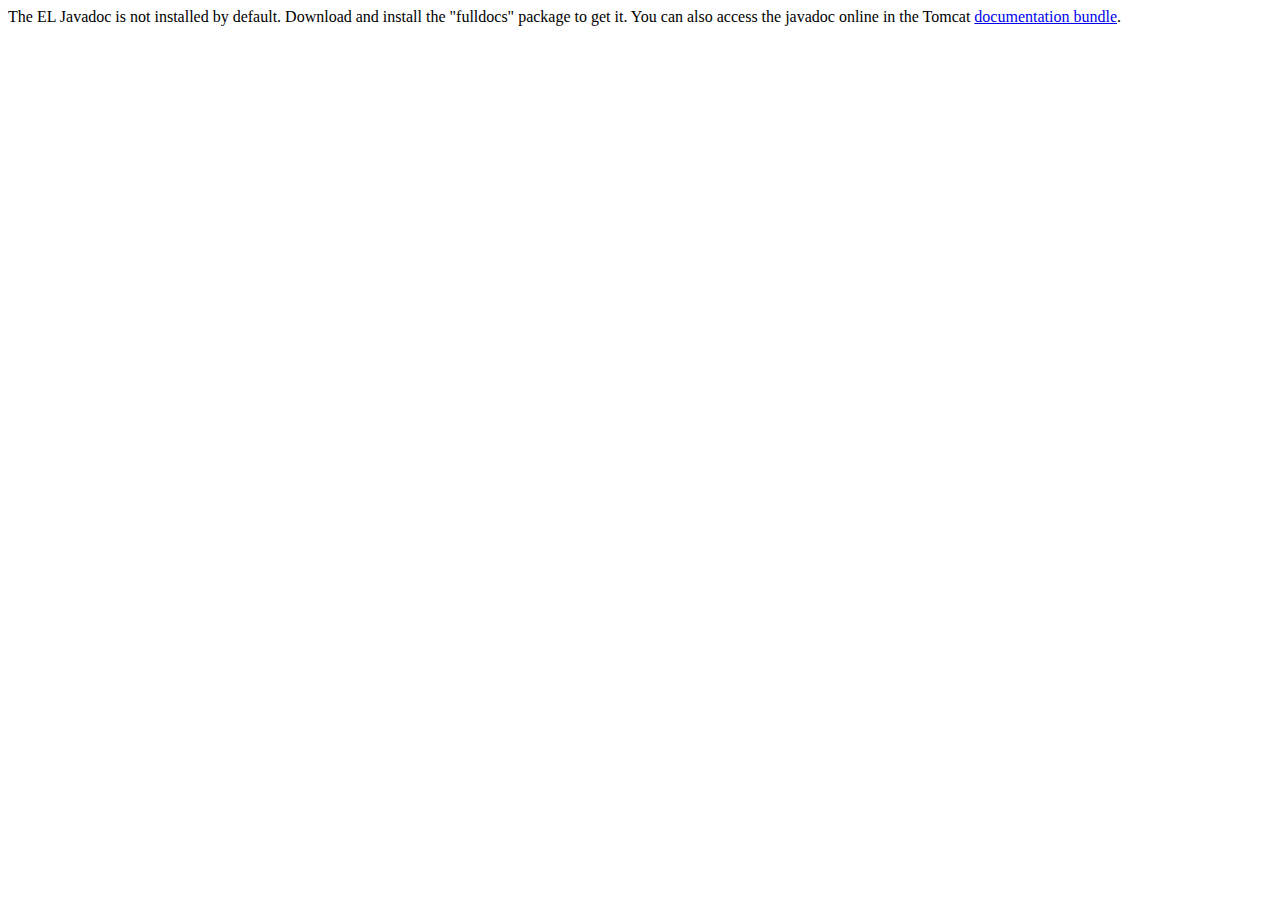
<file: apache-tomcat-9.0.78/webapps/docs/elapi/index.html>
<!--
  Licensed to the Apache Software Foundation (ASF) under one or more
  contributor license agreements.  See the NOTICE file distributed with
  this work for additional information regarding copyright ownership.
  The ASF licenses this file to You under the Apache License, Version 2.0
  (the "License"); you may not use this file except in compliance with
  the License.  You may obtain a copy of the License at

      http://www.apache.org/licenses/LICENSE-2.0

  Unless required by applicable law or agreed to in writing, software
  distributed under the License is distributed on an "AS IS" BASIS,
  WITHOUT WARRANTIES OR CONDITIONS OF ANY KIND, either express or implied.
  See the License for the specific language governing permissions and
  limitations under the License.
-->
<!DOCTYPE html>
<html>
    <head>
    <meta charset="UTF-8" />
    <title>API docs</title>
</head>

<body>

The EL Javadoc is not installed by default. Download and install
the "fulldocs" package to get it.

You can also access the javadoc online in the Tomcat
<a href="https://tomcat.apache.org/tomcat-9.0-doc/">
documentation bundle</a>.

</body>
</html>
</file>
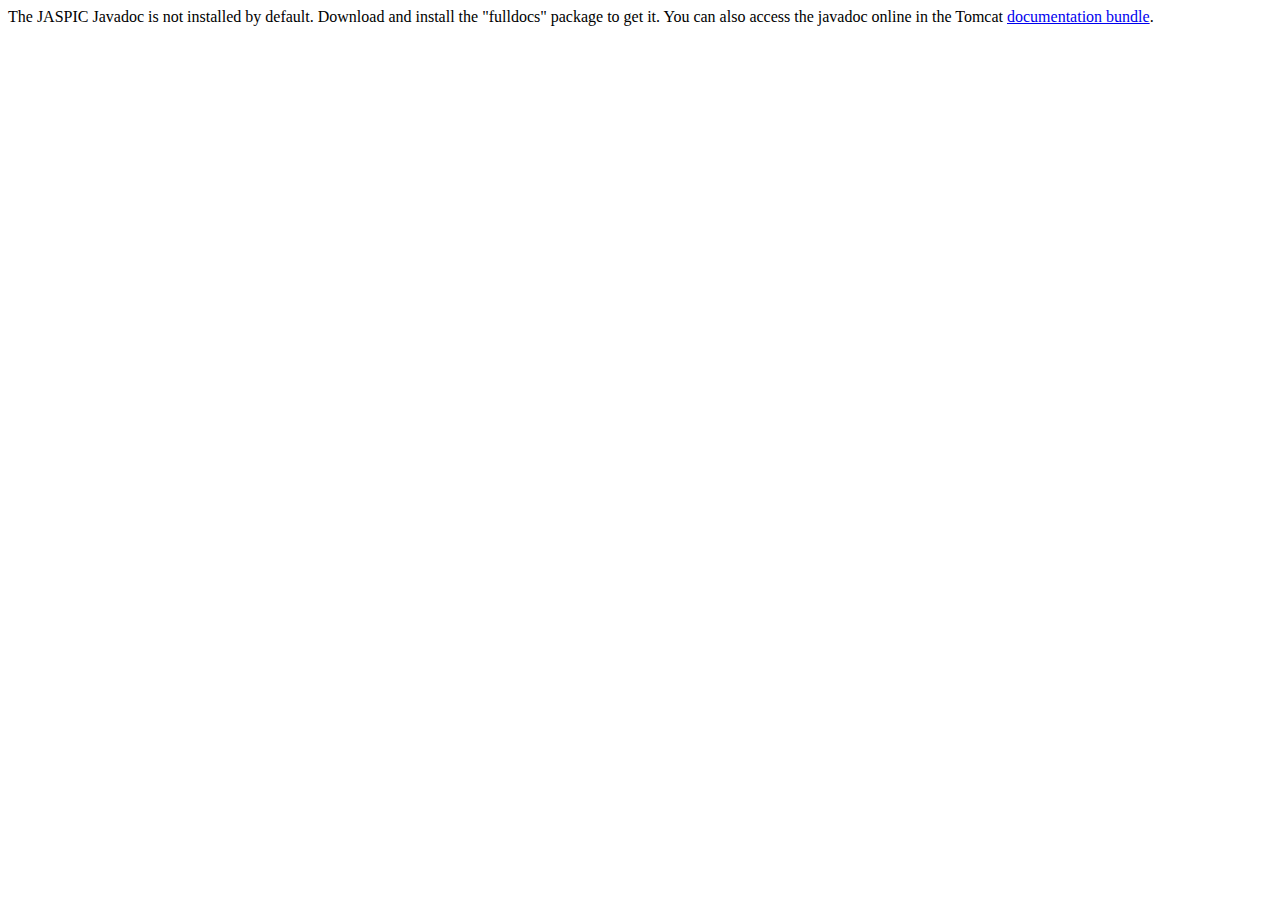
<file: apache-tomcat-9.0.78/webapps/docs/jaspicapi/index.html>
<!--
  Licensed to the Apache Software Foundation (ASF) under one or more
  contributor license agreements.  See the NOTICE file distributed with
  this work for additional information regarding copyright ownership.
  The ASF licenses this file to You under the Apache License, Version 2.0
  (the "License"); you may not use this file except in compliance with
  the License.  You may obtain a copy of the License at

      http://www.apache.org/licenses/LICENSE-2.0

  Unless required by applicable law or agreed to in writing, software
  distributed under the License is distributed on an "AS IS" BASIS,
  WITHOUT WARRANTIES OR CONDITIONS OF ANY KIND, either express or implied.
  See the License for the specific language governing permissions and
  limitations under the License.
-->
<!DOCTYPE html>
<html>
<head>
    <meta charset="UTF-8" />
    <title>API docs</title>
</head>

<body>

The JASPIC Javadoc is not installed by default. Download and install
the "fulldocs" package to get it.

You can also access the javadoc online in the Tomcat
<a href="https://tomcat.apache.org/tomcat-9.0-doc/">
    documentation bundle</a>.

</body>
</html>
</file>
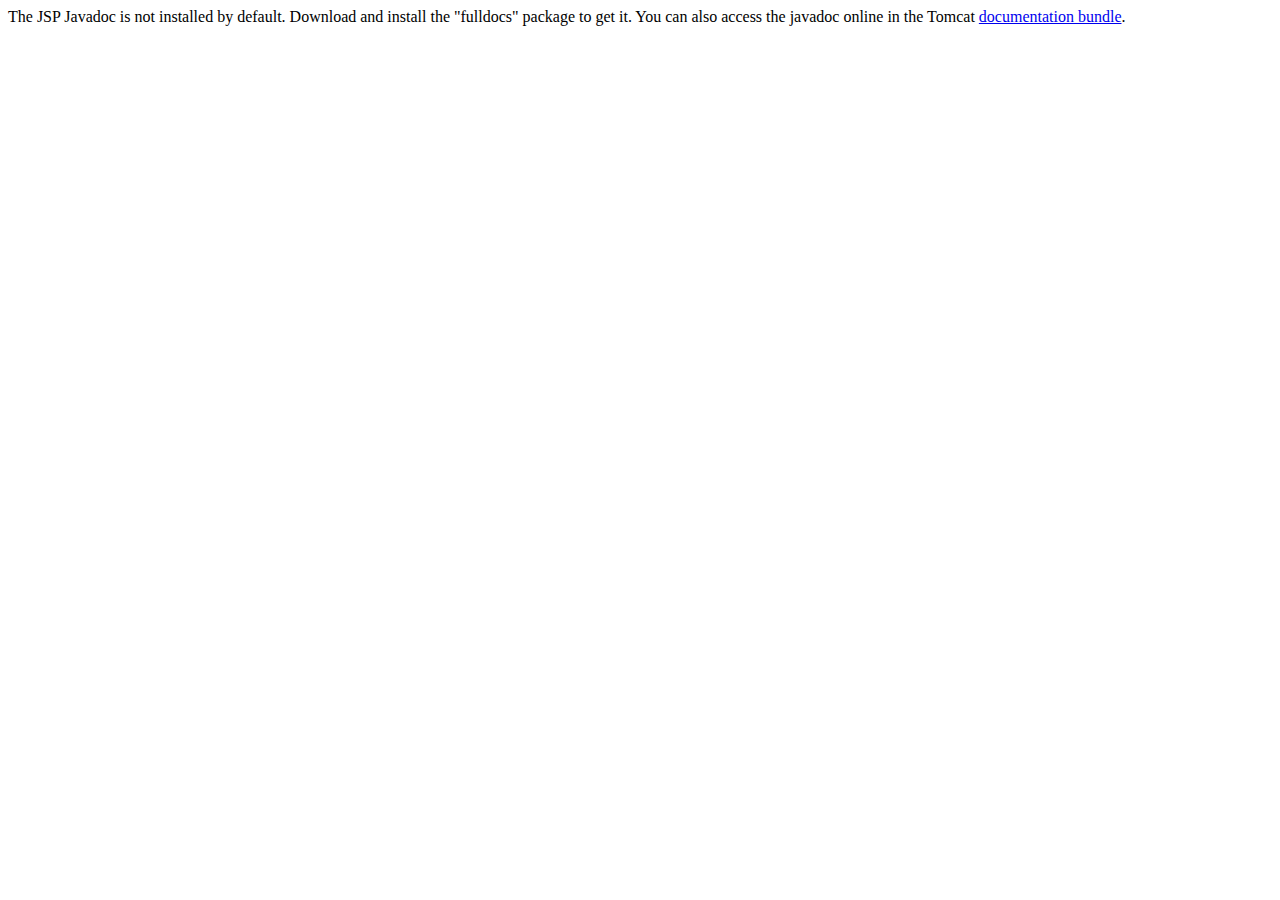
<file: apache-tomcat-9.0.78/webapps/docs/jspapi/index.html>
<!--
  Licensed to the Apache Software Foundation (ASF) under one or more
  contributor license agreements.  See the NOTICE file distributed with
  this work for additional information regarding copyright ownership.
  The ASF licenses this file to You under the Apache License, Version 2.0
  (the "License"); you may not use this file except in compliance with
  the License.  You may obtain a copy of the License at

      http://www.apache.org/licenses/LICENSE-2.0

  Unless required by applicable law or agreed to in writing, software
  distributed under the License is distributed on an "AS IS" BASIS,
  WITHOUT WARRANTIES OR CONDITIONS OF ANY KIND, either express or implied.
  See the License for the specific language governing permissions and
  limitations under the License.
-->
<!DOCTYPE html>
<html>
    <head>
    <meta charset="UTF-8" />
    <title>API docs</title>
</head>

<body>

The JSP Javadoc is not installed by default. Download and install
the "fulldocs" package to get it.

You can also access the javadoc online in the Tomcat
<a href="https://tomcat.apache.org/tomcat-9.0-doc/">
documentation bundle</a>.

</body>
</html>
</file>
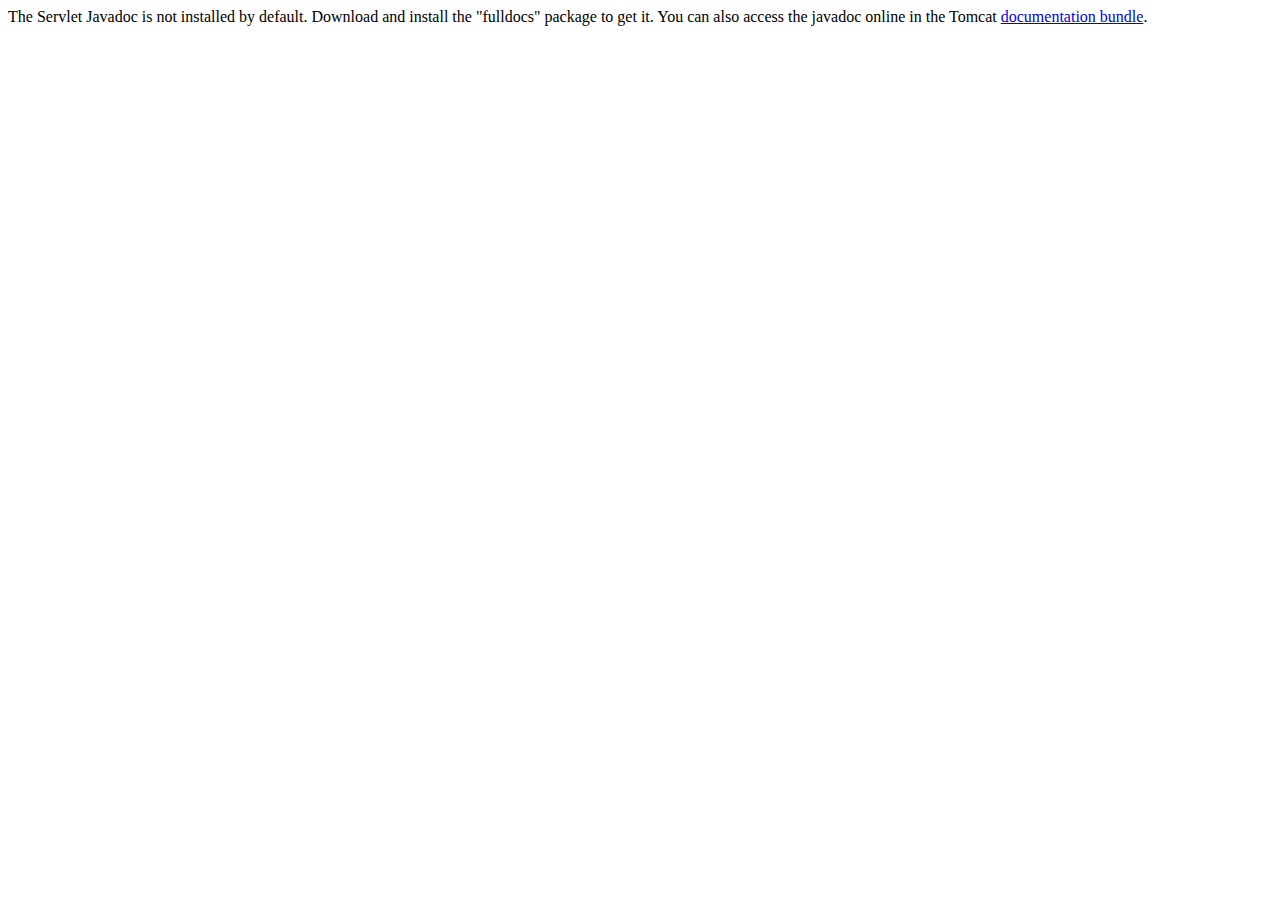
<file: apache-tomcat-9.0.78/webapps/docs/servletapi/index.html>
<!--
  Licensed to the Apache Software Foundation (ASF) under one or more
  contributor license agreements.  See the NOTICE file distributed with
  this work for additional information regarding copyright ownership.
  The ASF licenses this file to You under the Apache License, Version 2.0
  (the "License"); you may not use this file except in compliance with
  the License.  You may obtain a copy of the License at

      http://www.apache.org/licenses/LICENSE-2.0

  Unless required by applicable law or agreed to in writing, software
  distributed under the License is distributed on an "AS IS" BASIS,
  WITHOUT WARRANTIES OR CONDITIONS OF ANY KIND, either express or implied.
  See the License for the specific language governing permissions and
  limitations under the License.
-->
<!DOCTYPE html>
<html>
    <head>
    <meta charset="UTF-8" />
    <title>API docs</title>
</head>

<body>

The Servlet Javadoc is not installed by default. Download and install
the "fulldocs" package to get it.

You can also access the javadoc online in the Tomcat
<a href="https://tomcat.apache.org/tomcat-9.0-doc/">
documentation bundle</a>.

</body>
</html>
</file>
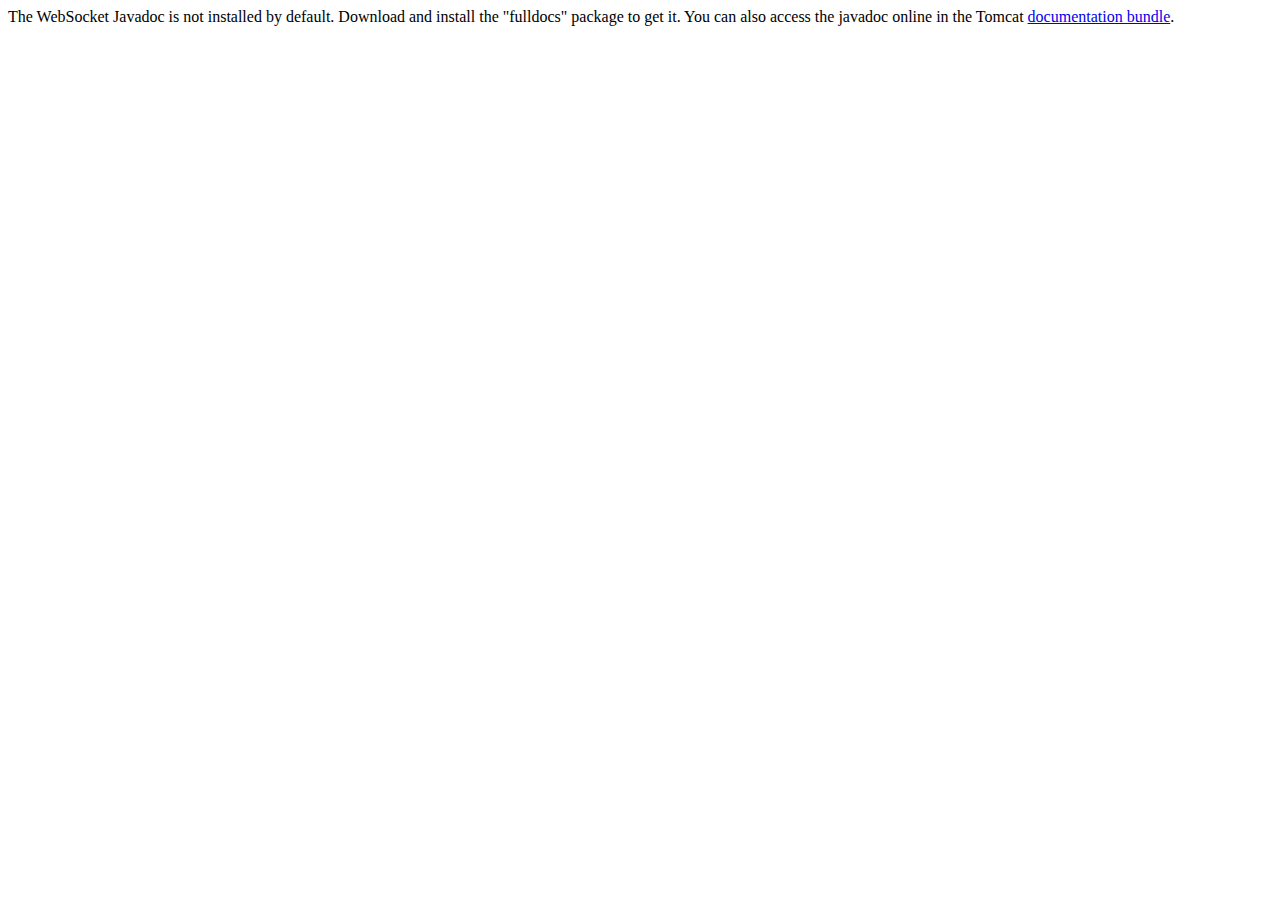
<file: apache-tomcat-9.0.78/webapps/docs/websocketapi/index.html>
<!--
  Licensed to the Apache Software Foundation (ASF) under one or more
  contributor license agreements.  See the NOTICE file distributed with
  this work for additional information regarding copyright ownership.
  The ASF licenses this file to You under the Apache License, Version 2.0
  (the "License"); you may not use this file except in compliance with
  the License.  You may obtain a copy of the License at

      http://www.apache.org/licenses/LICENSE-2.0

  Unless required by applicable law or agreed to in writing, software
  distributed under the License is distributed on an "AS IS" BASIS,
  WITHOUT WARRANTIES OR CONDITIONS OF ANY KIND, either express or implied.
  See the License for the specific language governing permissions and
  limitations under the License.
-->
<!DOCTYPE html>
<html>
    <head>
    <meta charset="UTF-8" />
    <title>API docs</title>
</head>

<body>

The WebSocket Javadoc is not installed by default. Download and install
the "fulldocs" package to get it.

You can also access the javadoc online in the Tomcat
<a href="https://tomcat.apache.org/tomcat-9.0-doc/">
documentation bundle</a>.

</body>
</html>
</file>
<file: Web_TaoKhung/style.css>
body {
    margin: 20px;
}

.header {
    height: 100px;
    width: 100%;
    margin: 10px;
    display: flex;
}

.nav-bar {
    border: 1px solid black;
    height: 50px;
    width: 100%;
    margin: 10px;
}

.main {
    height: auto;
    width: 100%;
    margin: 10px;
    display: flex;
}

.footer {
    border: 1px solid black;
    height: 50px;
    width: 100%;
    margin: 10px;
}

.logo {
    border: 1px solid black;
    width: 25%;
    height: 100%;
    margin: 0 3px;
}

.banner {
    border: 1px solid black;
    width: 75%;
    height: 100%;
    margin: 0 3px;
}

.main-left {
    width: 15%;
    height: auto;
    margin: 0 5px;
}

.main-mid {
    width: 70%;
    height: auto;
    margin: 0 5px;
}

.main-right {
    width: 15%;
    height: 100%;
    margin: 0 5px;
}

.left-top {
    border: 1px solid black;
    width: 100%;
    height: 35%;
    margin: 5px 0;
}

.left-bottom {
    border: 1px solid black;
    width: 100%;
    height: 50%;
    margin-bottom: 5px;
}

.ads {
    width: 100%;
    height: 140px;
    margin-bottom: 5px;
    display: flex;
}

.ads-hotNews {
    border: 1px solid black;
    width: 50%;
    height: 100%;
    margin: 3px;
}

.ads-slide {
    border: 1px solid black;
    width: 50%;
    height: 100%;
    margin: 3px;
}

.new {
    border: 1px solid black;
    width: 100%;
    height: calc(100%/3);
    margin: 3px;
}

.item {
    border: 1px solid black;
    width: calc(100%/3 - 2px - 10px);
    height: 140px;
    border: 1px solid black;
    margin: 5px 5px;
    float: left;
}

.right-ads {
    border: 1px solid black;
    width: 100%;
    height: 140px;
    margin: 5px 0;
}

@media only screen and (max-width: 1000px) {
    .main-left {
        display: none;
    }

    .main-mid {
        width: 75%;
        overflow: auto;
    }

    .main-right {
        width: 25%;
    }

    .item {
        width: calc(100%/2 - 2px - 10px);
        height: 130px;
        border: 1px solid black;
        margin: 5px 5px;
        float: left;
    }
}

@media only screen and (max-width: 600px) {

    .main-right {
        display: none;
    }

    .main-mid {
        width: 100%;
        overflow: auto;
    }

    .item {
        width: calc(100%/1 - 2px - 10px);
        height: 130px;
        border: 1px solid black;
        margin: 5px 5px;
        float: left;
    }
}
</file>
<file: apache-tomcat-9.0.78/webapps/docs/images/docs-stylesheet.css>
@charset "utf-8";
/*
  Licensed to the Apache Software Foundation (ASF) under one or more
  contributor license agreements.  See the NOTICE file distributed with
  this work for additional information regarding copyright ownership.
  The ASF licenses this file to You under the Apache License, Version 2.0
  (the "License"); you may not use this file except in compliance with
  the License.  You may obtain a copy of the License at

      http://www.apache.org/licenses/LICENSE-2.0

  Unless required by applicable law or agreed to in writing, software
  distributed under the License is distributed on an "AS IS" BASIS,
  WITHOUT WARRANTIES OR CONDITIONS OF ANY KIND, either express or implied.
  See the License for the specific language governing permissions and
  limitations under the License.
*/

/* Fonts */
@import url("fonts/fonts.css");

/* General style */

h1, h2, h3, h4, h5, h6, th {
  font-weight: 600;
}

body {
  margin: 0;
}

body, input {
  font-family: 'Open Sans', sans-serif;
  font-size: 10.5pt;
}

code, pre {
  font-family: Consolas, monospace;
}

img {
  border: 0;
}

table {
  border-collapse: collapse;
  text-align: left;
}
table *:not(table) {
  /* Prevent border-collapsing for table child elements like <div> */
  border-collapse: separate;
}

th {
  text-align: left;
}

main {
  /* Remove this once all IEs support <main> element */
  display: block;
}


/* Layout */

#wrapper {
  min-width: 400px;
}

#header {
  border-bottom: 1px solid #bbb;
}

@media not print {
    #header {
        box-shadow: 0 0 7px #aaa;
    }
}

#header > div {
  padding-left: 15px;
  padding-right: 15px;

  /* Work-around for old browsers: */
  background-color: #F8F3E4;
  background: linear-gradient(to bottom, #ffffff -10%, #F8F3E4 100%);
  position: relative;
}

#header .logo {
  float: left;
  padding-top: 10px;
  min-width: 190px;
}

#header .logo  img{
  /* To avoid that the Font Descender being added to the parent div's height */
  vertical-align: middle;
}

#header .asfLogo {
  float: right;
  position: relative;
  top: 8px;
}

#header h1 {
  margin-top: 0.6em;
  margin-bottom: 0;
}

#header .versionInfo {
  font-size: 13pt;
  margin-bottom: 1em;
}

#middle {
  display: table;
  table-layout: fixed;
  margin: 0;
  width: 100%;
}
#middle > div { display: table-row; }
#middle > div > div { display: table-cell; vertical-align: top; }



#mainLeft {
  width: 190px;
}

#mainLeft > div {
  margin-top: -1px; /* to overwrite border of element above */
  padding-left: 16px;
  padding-right: 14px;
  padding-top: 6px;
  padding-bottom: 15px;
  background-color: #F8F3E4;
  border-right: 1px solid #bbb;
  border-bottom: 1px solid #bbb;
  font-size: 10pt;
  border-bottom-right-radius: 20px;
  box-shadow: 0 0 5px #aaa;
}

#mainLeft h2 {
  margin-bottom: 0.2em;
  font-size: 1.2em;
}

#mainLeft ul {
  padding: 0;
  margin: 0;
  list-style-type: none;
}

#mainLeft ul a {
  text-indent: -0.6em;
  padding-left: 1.4em;
  display: block;
  text-decoration: none;
  color: #444;
}
#mainLeft ul a:hover {
  color: #000;
  background-color: #D1c9b9;
}

#mainRight {
  padding-left: 14px;
  padding-right: 20px;

}

#footer {
  margin-top: 30px;
  padding-top: 20px;
  padding-bottom: 20px;
  padding-left: 20px;
  padding-right: 20px;
  border-top: 1px solid #ccc;
  color: #444;
  text-align: center;
  /* font-style: italic; */
  font-size: 9pt;
}


/* Content */

#content div.text {
  padding-left: 1em;
  padding-left: 1em;
}

#content h3, #content h4, #content h5, #content h6 {
  padding-left: 5px;
  padding-right: 5px;
  background-color: #eaeaea;
}

@media not print {
    #content h3, #content h4, #content h5, #content h6 {
        border: 1px solid #ccc;
        border-radius: 4px;
    }
}

#content h4, #content h5, #content h6 {
  background-color: #f6f6f6;
}

code {
  background-color: rgb(224,255,255);
}

div.codeBox pre code, code.attributeName, code.propertyName, code.noHighlight, .noHighlight code {
  background-color: transparent;
}
div.codeBox {
  overflow: auto;
  margin: 1em 0;
}
div.codeBox pre {
  margin: 0;
  padding: 4px;
  border: 1px solid #999;
  border-radius: 5px;
  background-color: #eff8ff;
  display: table; /* To prevent <pre>s from taking the complete available width. */
  /*
  When it is officially supported, use the following CSS instead of display: table
  to prevent big <pre>s from exceeding the browser window:
  max-width: available;
  width: min-content;
  */
}

div.codeBox pre.wrap {
  white-space: pre-wrap;
}


table.defaultTable tr, table.detail-table tr {
    border: 1px solid #CCC;
}

table.defaultTable tr:nth-child(even), table.detail-table tr:nth-child(even) {
    background-color: #FAFBFF;
}

table.defaultTable tr:nth-child(odd), table.detail-table tr:nth-child(odd) {
    background-color: #EEEFFF;
}

table.defaultTable th, table.detail-table th {
  background-color: #88b;
  color: #fff;
}

table.defaultTable th, table.defaultTable td, table.detail-table th, table.detail-table td {
  padding: 5px 8px;
}


p.notice {
  border: 1px solid rgb(255, 0, 0);
  background-color: rgb(238, 238, 238);
  color: rgb(0, 51, 102);
  padding: 0.5em;
  margin: 1em 2em 1em 1em;
}


/* Changelog-Styles */

ul.changelog {
  padding-left: 1em;
  list-style-type: none;
}

ul.changelog  li{
  padding-top: 5px;
  padding-bottom: 5px;
}

ul.changelog img {
  vertical-align: middle
}


/* Printer-only Styles */
@media print {
    .noPrint { display: none; }
    #middle > div > div#mainLeft { display: none; }
    a { color: inherit; text-decoration: none; }
}

/* Fix for Comments section which contains a <h4> */
#comments_thread h1, #comments_thread h2, #comments_thread h3, #comments_thread h4, #comments_thread h5, #comments_thread h6 {
    border: none;
    background-color: transparent;
}
</file>
